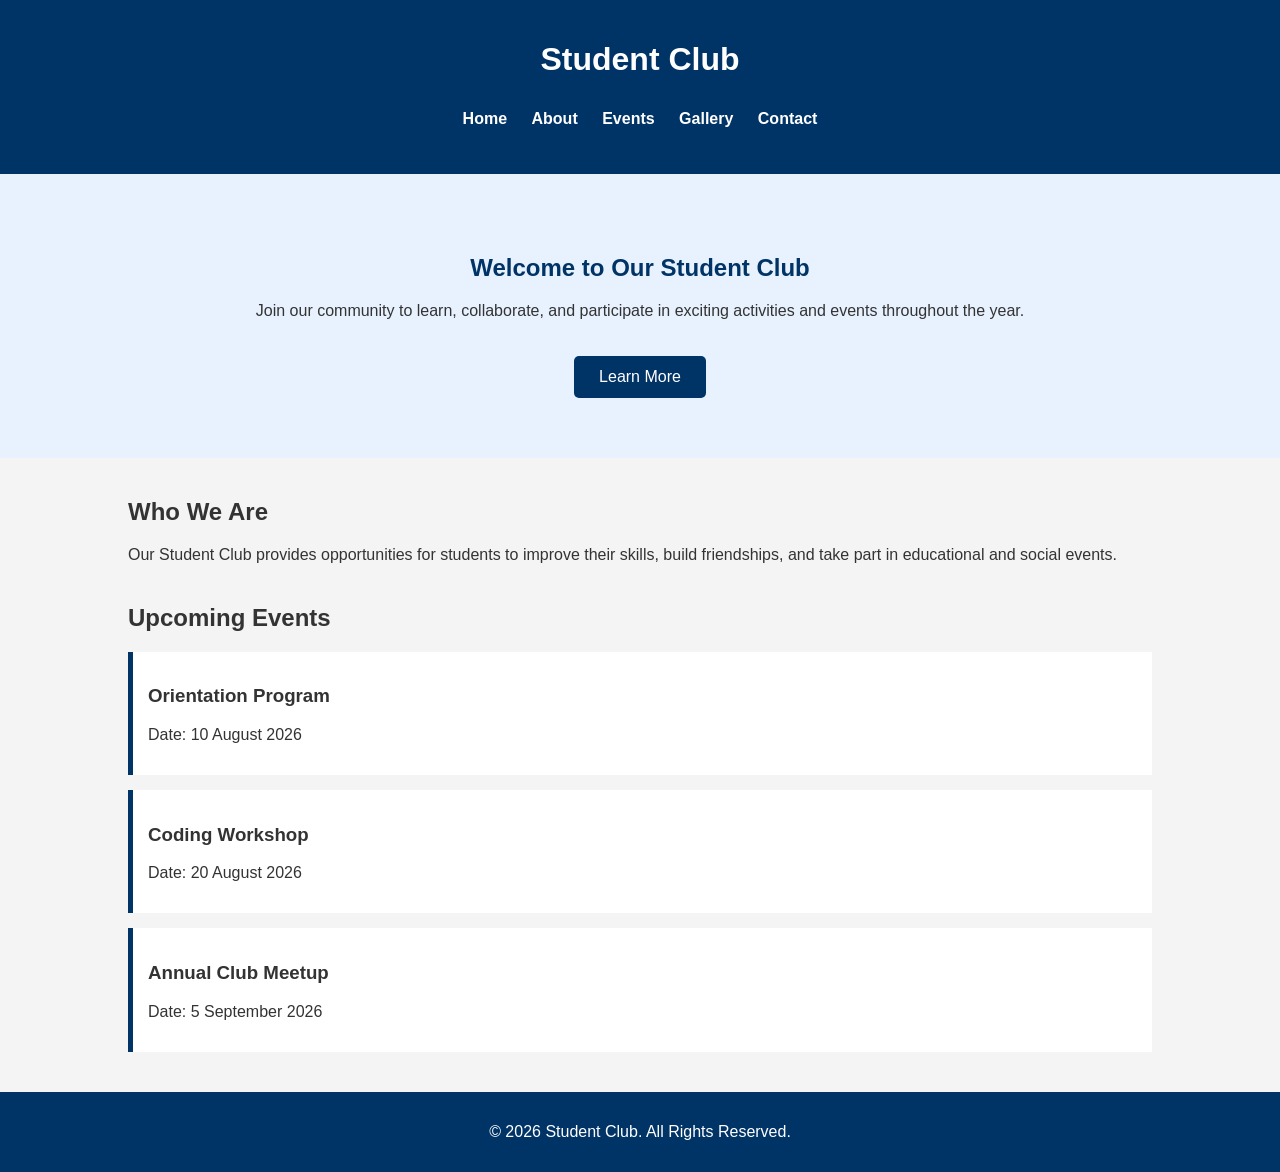
<file: index.html>
<!DOCTYPE html>
<html lang="en">
<head>
    <meta charset="UTF-8">
    <meta name="viewport" content="width=device-width, initial-scale=1.0">
    <title>Student Club</title>
    <link rel="stylesheet" href="style.css">
</head>
<body>

    <header>
        <h1>Student Club</h1>
        <nav>
            <ul>
                <li><a href="index.html">Home</a></li>
                <li><a href="about.html">About</a></li>
                <li><a href="events.html">Events</a></li>
                <li><a href="gallery.html">Gallery</a></li>
                <li><a href="contact.html">Contact</a></li>
            </ul>
        </nav>
    </header>

    <section class="hero">
        <h2>Welcome to Our Student Club</h2>
        <p>
            Join our community to learn, collaborate, and participate
            in exciting activities and events throughout the year.
        </p>
        <a href="about.html" class="btn">Learn More</a>
    </section>

    <section class="about">
        <h2>Who We Are</h2>
        <p>
            Our Student Club provides opportunities for students to
            improve their skills, build friendships, and take part
            in educational and social events.
        </p>
    </section>

    <section class="events">
        <h2>Upcoming Events</h2>

        <div class="event">
            <h3>Orientation Program</h3>
            <p>Date: 10 August 2026</p>
        </div>

        <div class="event">
            <h3>Coding Workshop</h3>
            <p>Date: 20 August 2026</p>
        </div>

        <div class="event">
            <h3>Annual Club Meetup</h3>
            <p>Date: 5 September 2026</p>
        </div>
    </section>

    <footer>
        <p>&copy; 2026 Student Club. All Rights Reserved.</p>
    </footer>

</body>
</html>
</file>
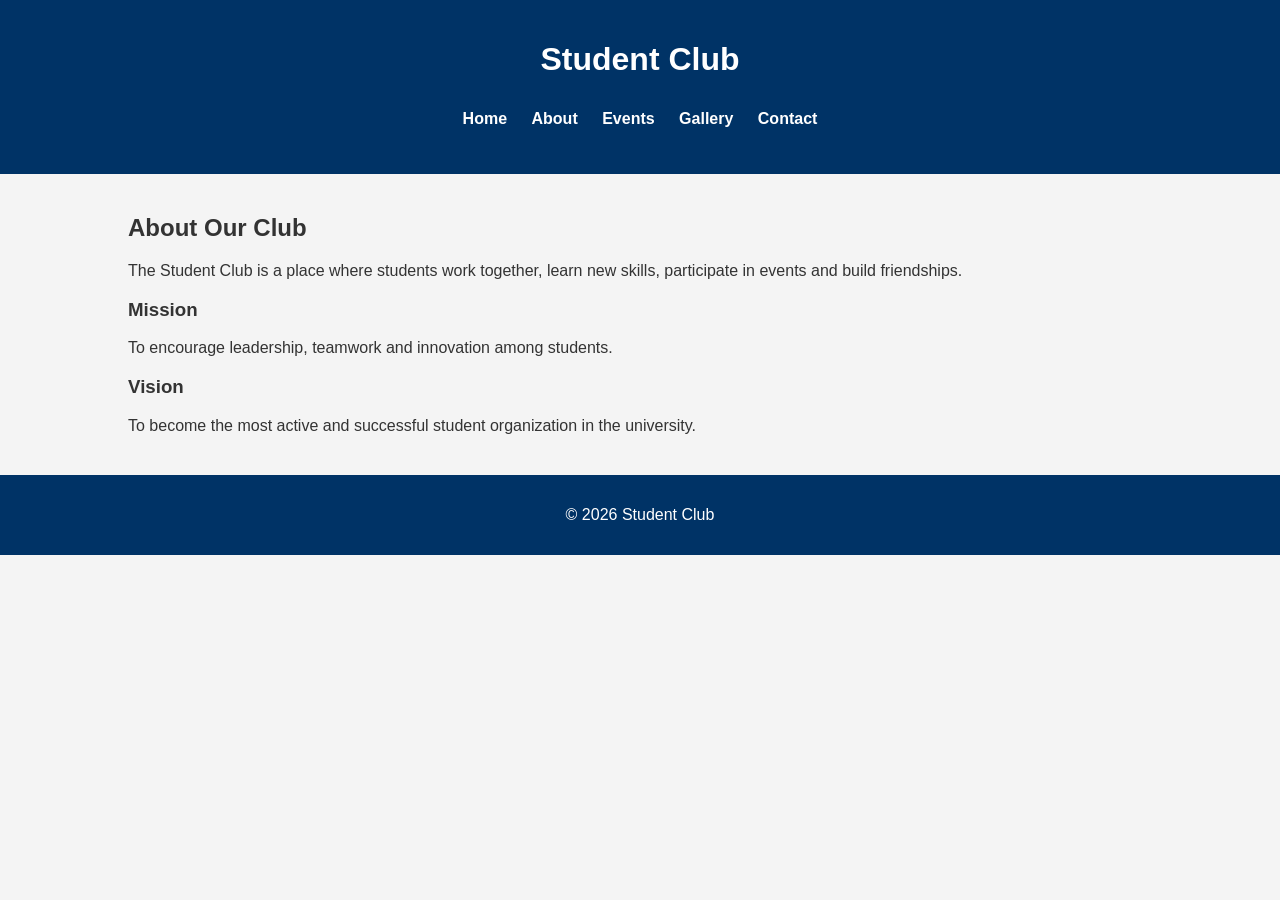
<file: about.html>
<!DOCTYPE html>
<html lang="en">
<head>
    <meta charset="UTF-8">
    <meta name="viewport" content="width=device-width, initial-scale=1.0">
    <title>About - Student Club</title>
    <link rel="stylesheet" href="style.css">
</head>
<body>

<header>
    <h1>Student Club</h1>

    <nav>
        <ul>
            <li><a href="index.html">Home</a></li>
            <li><a href="about.html">About</a></li>
            <li><a href="events.html">Events</a></li>
            <li><a href="gallery.html">Gallery</a></li>
            <li><a href="contact.html">Contact</a></li>
        </ul>
    </nav>

</header>

<section class="about">

<h2>About Our Club</h2>

<p>
The Student Club is a place where students work together,
learn new skills, participate in events and build friendships.
</p>

<h3>Mission</h3>

<p>
To encourage leadership, teamwork and innovation among students.
</p>

<h3>Vision</h3>

<p>
To become the most active and successful student organization in the university.
</p>

</section>

<footer>

<p>&copy; 2026 Student Club</p>

</footer>

</body>
</html>
</file>
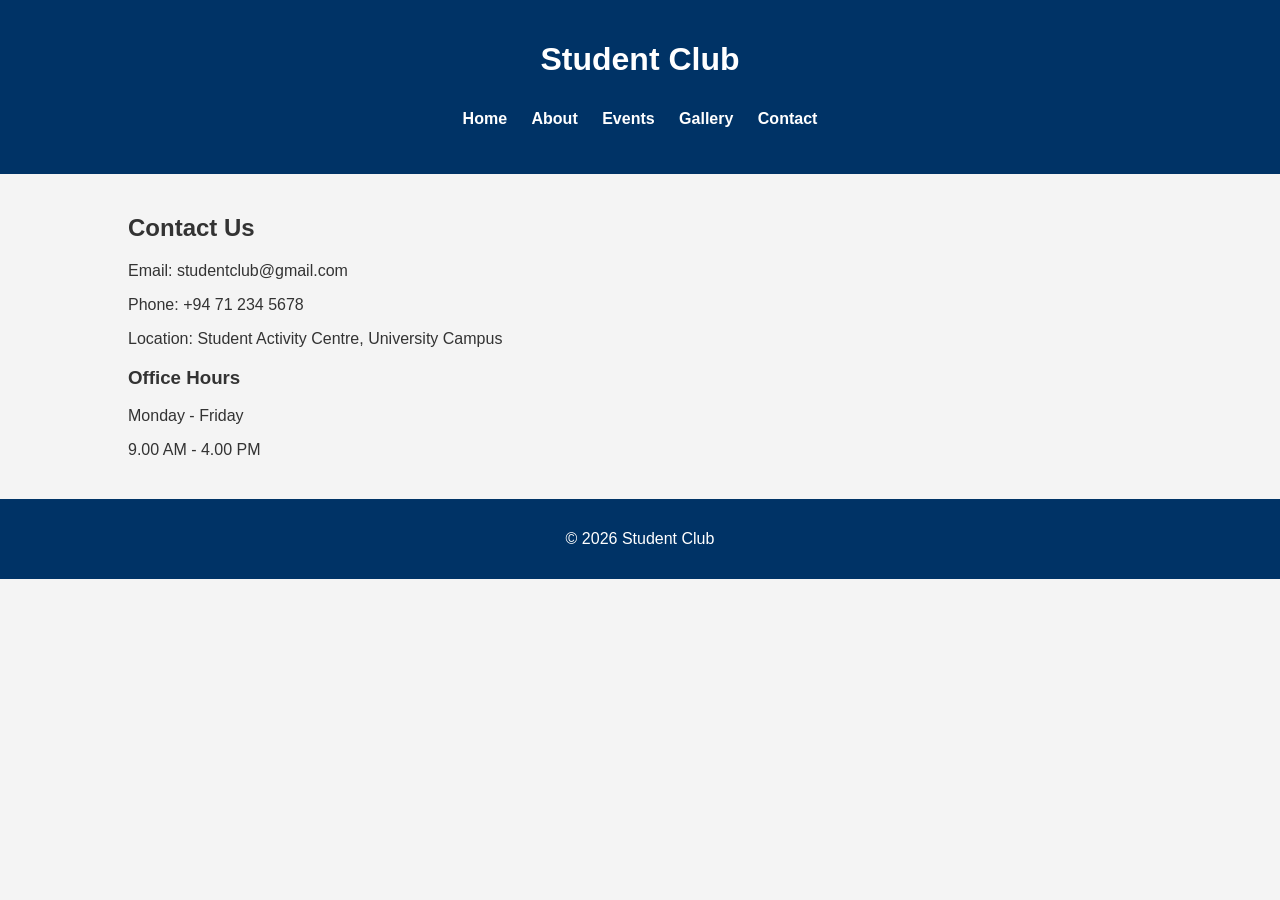
<file: contact.html>
<!DOCTYPE html>
<html lang="en">
<head>
<meta charset="UTF-8">
<meta name="viewport" content="width=device-width, initial-scale=1.0">
<title>Contact</title>
<link rel="stylesheet" href="style.css">
</head>

<body>

<header>

<h1>Student Club</h1>

<nav>
<ul>
<li><a href="index.html">Home</a></li>
<li><a href="about.html">About</a></li>
<li><a href="events.html">Events</a></li>
<li><a href="gallery.html">Gallery</a></li>
<li><a href="contact.html">Contact</a></li>
</ul>
</nav>

</header>

<section class="contact">

<h2>Contact Us</h2>

<p>Email: studentclub@gmail.com</p>

<p>Phone: +94 71 234 5678</p>

<p>Location: Student Activity Centre, University Campus</p>

<h3>Office Hours</h3>

<p>Monday - Friday</p>

<p>9.00 AM - 4.00 PM</p>

</section>

<footer>

<p>&copy; 2026 Student Club</p>

</footer>

</body>
</html>
</file>
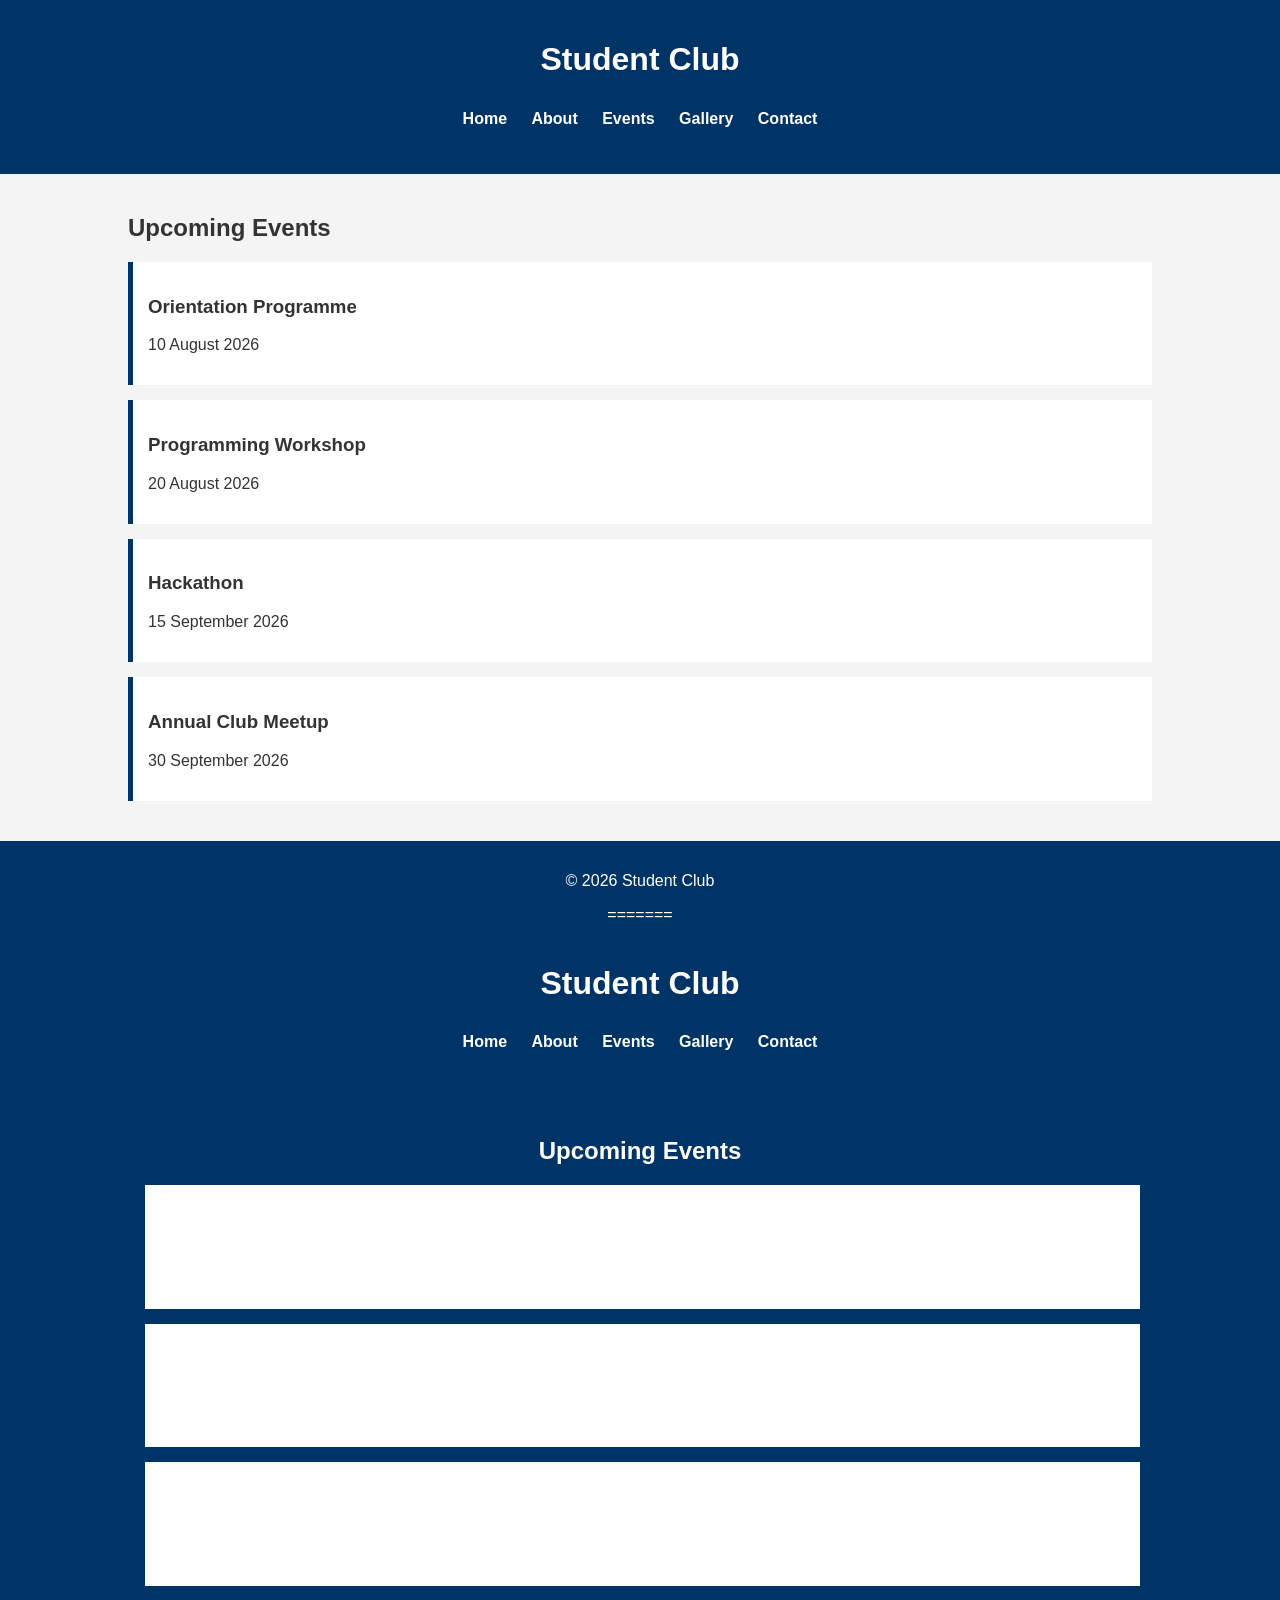
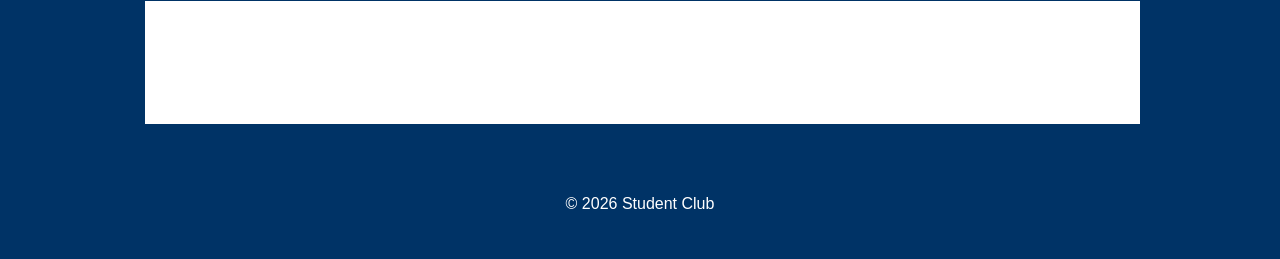
<file: events.html>
<!DOCTYPE html>
<html lang="en">
<head>
<meta charset="UTF-8">
<meta name="viewport" content="width=device-width, initial-scale=1.0">
<title>Events</title>
<link rel="stylesheet" href="style.css">
</head>

<body>

<header>

<h1>Student Club</h1>

<nav>
<ul>
<li><a href="index.html">Home</a></li>
<li><a href="about.html">About</a></li>
<li><a href="events.html">Events</a></li>
<li><a href="gallery.html">Gallery</a></li>
<li><a href="contact.html">Contact</a></li>
</ul>
</nav>

</header>

<section class="events">

<h2>Upcoming Events</h2>

<div class="event">
<h3>Orientation Programme</h3>
<p>10 August 2026</p>
</div>

<div class="event">
<h3>Programming Workshop</h3>
<p>20 August 2026</p>
</div>

<div class="event">
<h3>Hackathon</h3>
<p>15 September 2026</p>
</div>

<div class="event">
<h3>Annual Club Meetup</h3>
<p>30 September 2026</p>
</div>

</section>

<footer>

<p>&copy; 2026 Student Club</p>

=======
    <meta charset="UTF-8">
    <meta name="viewport" content="width=device-width, initial-scale=1.0">
    <title>Events - Student Club</title>
    <link rel="stylesheet" href="style.css">
</head>
<body>

<header>
    <h1>Student Club</h1>

    <nav>
        <ul>
            <li><a href="index.html">Home</a></li>
            <li><a href="about.html">About</a></li>
            <li><a href="events.html">Events</a></li>
            <li><a href="gallery.html">Gallery</a></li>
            <li><a href="contact.html">Contact</a></li>
        </ul>
    </nav>
</header>

<section class="events">
    <h2>Upcoming Events</h2>

    <div class="event">
        <h3>Orientation Programme</h3>
        <p>10 August 2026</p>
    </div>

    <div class="event">
        <h3>Programming Workshop</h3>
        <p>20 August 2026</p>
    </div>

    <div class="event">
        <h3>Hackathon</h3>
        <p>15 September 2026</p>
    </div>

    <div class="event">
        <h3>Annual Club Meetup</h3>
        <p>30 September 2026</p>
    </div>
</section>

<footer>
    <p>&copy; 2026 Student Club</p>
</footer>

</body>
</html>
</file>
<file: style.css>
body{
    margin:0;
    font-family:Arial,Helvetica,sans-serif;
    background:#f4f4f4;
    color:#333;
}

header{
    background:#003366;
    color:white;
    text-align:center;
    padding:20px;
}

nav ul{
    list-style:none;
    padding:0;
}

nav li{
    display:inline-block;
    margin:10px;
}

nav a{
    color:white;
    text-decoration:none;
    font-weight:bold;
}

.hero{
    background:#e8f2ff;
    text-align:center;
    padding:60px 20px;
}

.hero h2{
    color:#003366;
}

.btn{
    display:inline-block;
    margin-top:20px;
    background:#003366;
    color:white;
    padding:12px 25px;
    text-decoration:none;
    border-radius:5px;
}

.about,
.events,
.contact,
.gallery{
    width:80%;
    margin:40px auto;
}

.event{
    background:white;
    padding:15px;
    margin:15px 0;
    border-left:5px solid #003366;
}

.gallery{
    text-align:center;
}

.gallery img{
    width:300px;
    margin:10px;
    border-radius:8px;
    box-shadow:0 0 10px rgba(0,0,0,0.2);
}

footer{
    background:#003366;
    color:white;
    text-align:center;
    padding:15px;
    margin-top:40px;
}
</file>
